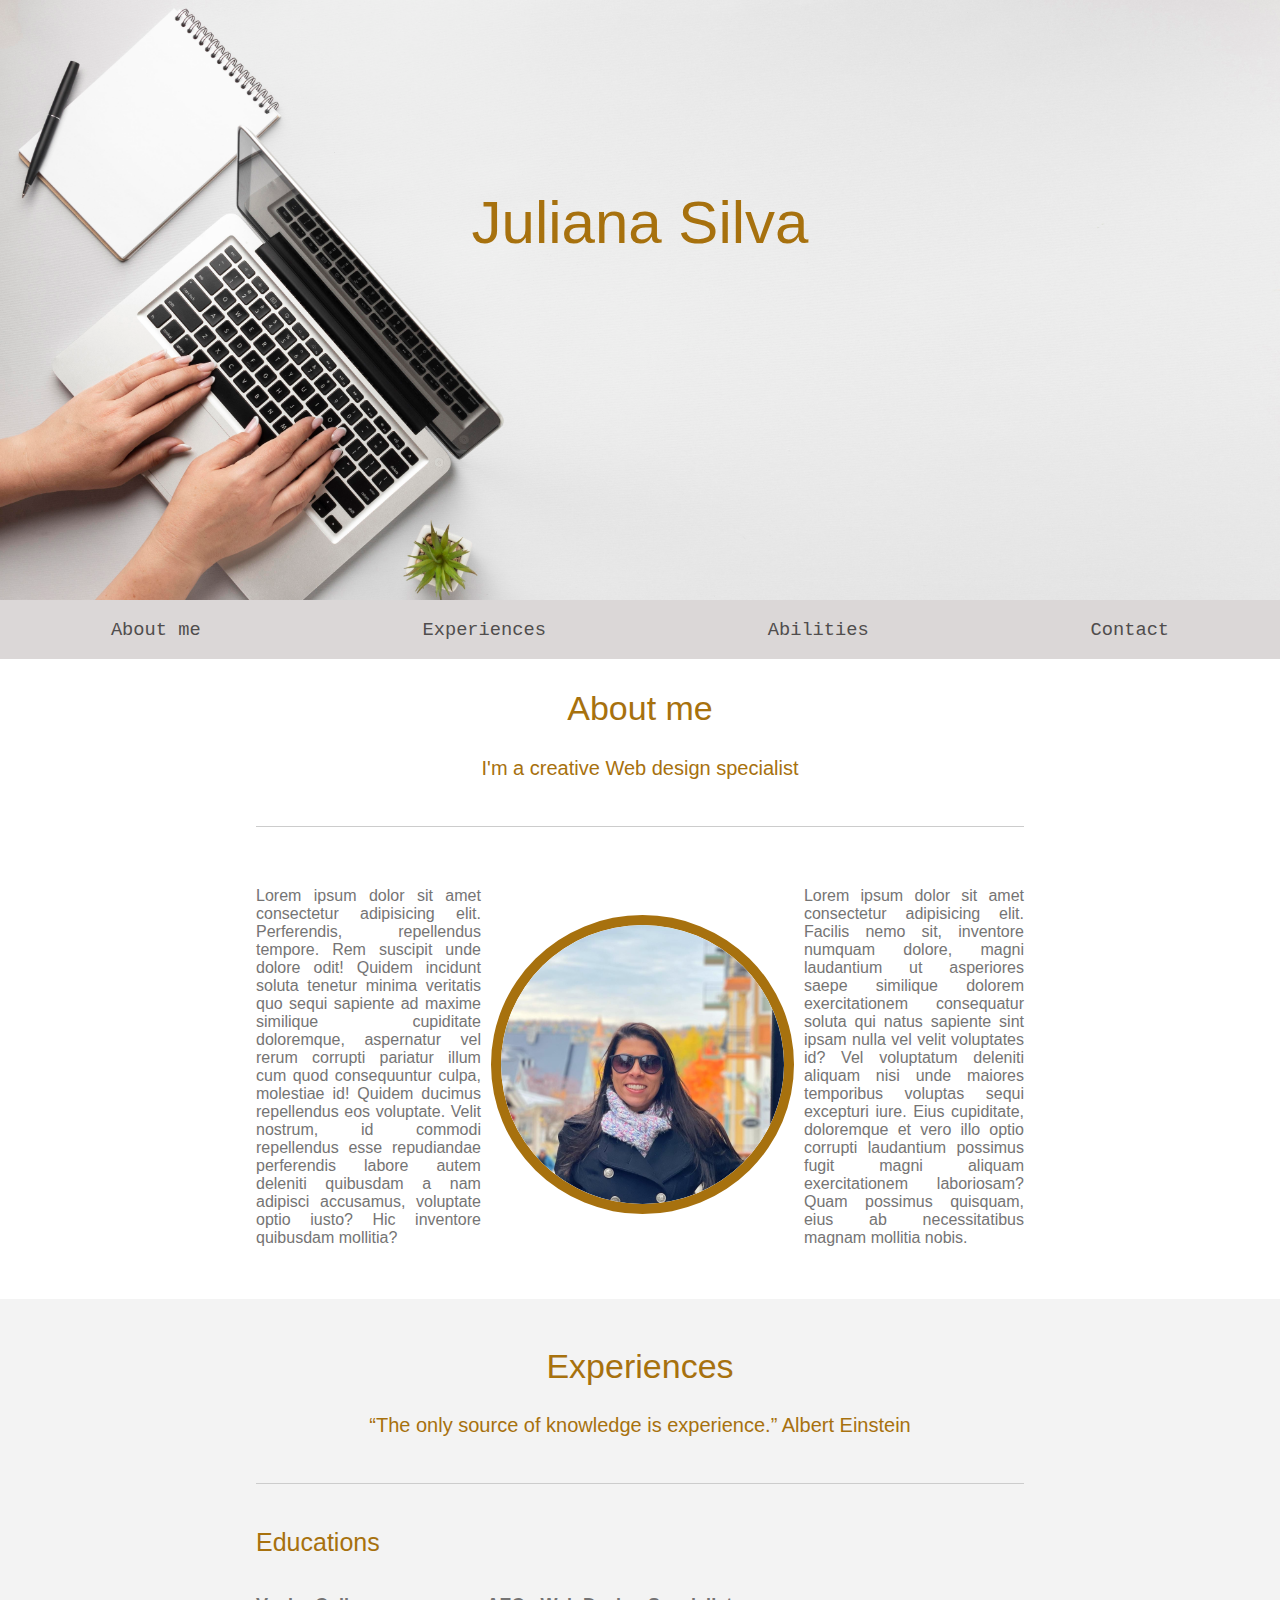
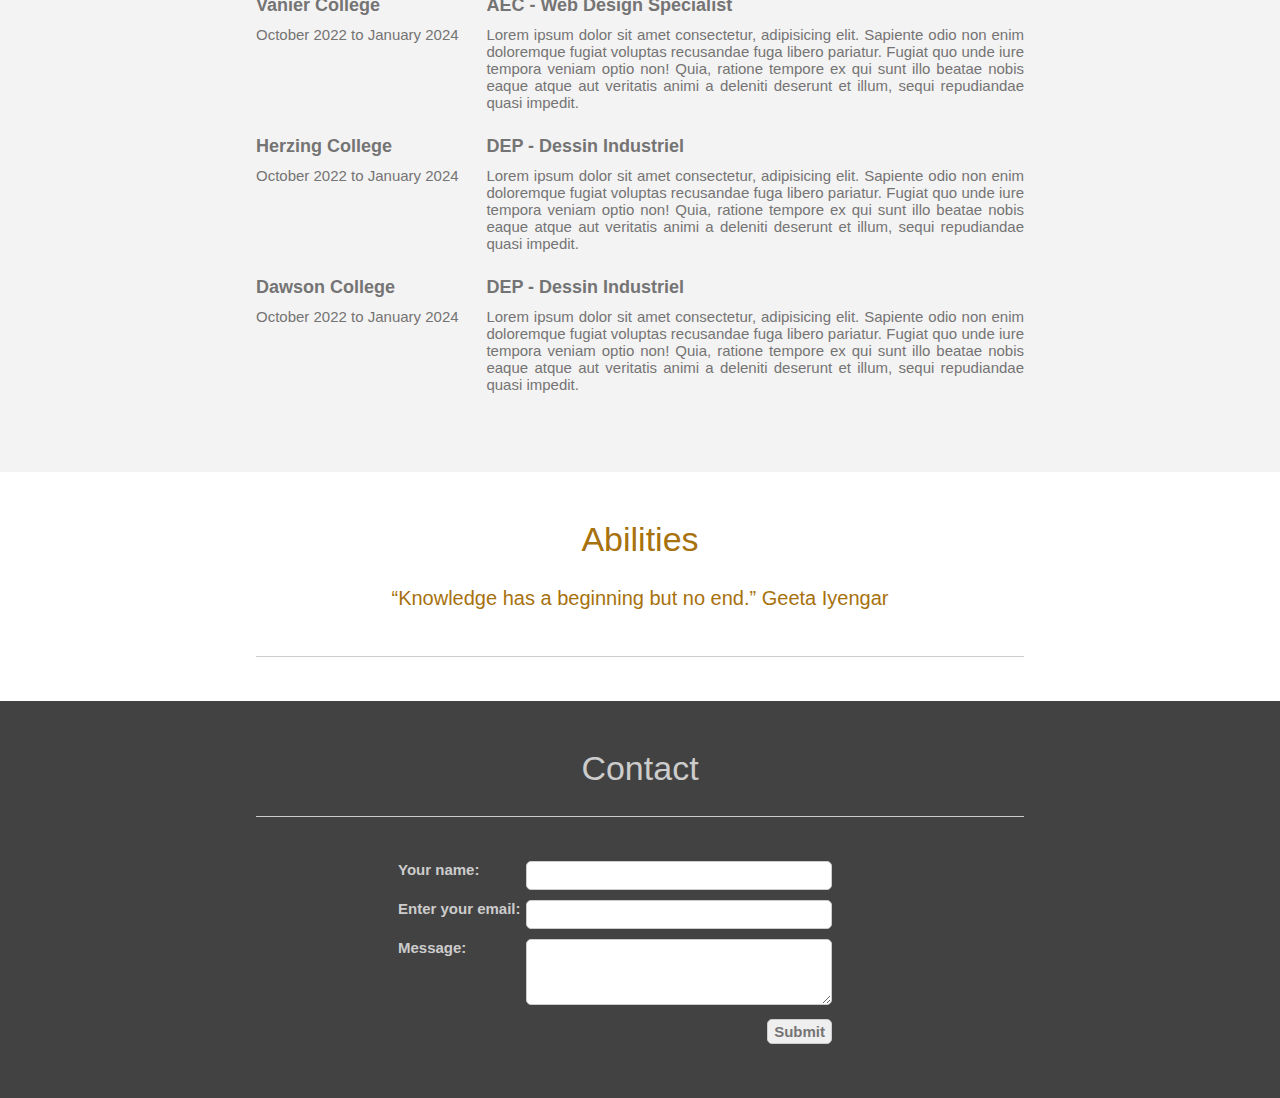
<file: index.html>
<!DOCTYPE html>
<html lang="en">

<head>
    <meta charset="UTF-8" />
    <meta http-equiv="X-UA-Compatible" content="IE=edge" />
    <meta name="viewport" content="width=device-width, initial-scale=1.0" />
    <title>Juliana Silva</title>
    <link rel="shortcut icon" href="./img/icons8-j-100.png" />
    <!-- img in the title bar-->
    <link rel="stylesheet" href="./css/style_p.css" />
</head>

<body style="margin: 0">
    <div class="container_top">
        <div class="container_top_right">
            <p>Juliana Silva</p>
            <!-- We can use h1 until h6, size of the lettres changes-->
        </div>
    </div>
    <div>
        <div class="container_menu">
            <a href="#about_me">
                <h3>About me</h3>
            </a>
            <a href="#experiences">
                <h3>Experiences</h3>
            </a>
            <a href="#abilities">
                <h3>Abilities</h3>
            </a>
            <a href="#contact">
                <h3>Contact</h3>
            </a>
        </div>
    </div>
    <div class="title">
        <a id="about_me">
            <h2>About me</h2>
        </a>
        <p>I'm a creative Web design specialist</p>
        <br />
    </div>
    <hr />
    <br />
    <br />
    <div class="text_aboutme">
        <p>
            Lorem ipsum dolor sit amet consectetur adipisicing elit.
            Perferendis, repellendus tempore. Rem suscipit unde dolore odit!
            Quidem incidunt soluta tenetur minima veritatis quo sequi
            sapiente ad maxime similique cupiditate doloremque, aspernatur
            vel rerum corrupti pariatur illum cum quod consequuntur culpa,
            molestiae id! Quidem ducimus repellendus eos voluptate. Velit
            nostrum, id commodi repellendus esse repudiandae perferendis
            labore autem deleniti quibusdam a nam adipisci accusamus,
            voluptate optio iusto? Hic inventore quibusdam mollitia?
        </p>
        <div class="img_center">
            <img src="./img/photo_juliana2.png" alt="juliana photo" />
        </div>
        <div>
            <p>
                Lorem ipsum dolor sit amet consectetur adipisicing elit.
                Facilis nemo sit, inventore numquam dolore, magni laudantium
                ut asperiores saepe similique dolorem exercitationem
                consequatur soluta qui natus sapiente sint ipsam nulla vel
                velit voluptates id? Vel voluptatum deleniti aliquam nisi
                unde maiores temporibus voluptas sequi excepturi iure. Eius
                cupiditate, doloremque et vero illo optio corrupti
                laudantium possimus fugit magni aliquam exercitationem
                laboriosam? Quam possimus quisquam, eius ab necessitatibus
                magnam mollitia nobis.
            </p>
        </div>
    </div>
    <br />
    <br />
    <div class="title" style="background-color: rgb(243, 243, 243)">
        <br />
        <a id="experiences">
            <h2>Experiences</h2>
        </a>
        <p>“The only source of knowledge is experience.” Albert Einstein</p>
        <br />
        <hr />
        <br />
        <br />
        <div class="container_exp">
            <div>
                <div style="
                            font-family: Open Sans, sans-serif;
                            color: rgb(167, 113, 14);
                            font-size: 25px;
                        ">
                    Educations
                </div>
                <div></div>
            </div>
            <br />
            <div class="container_exp_title">
                <div>
                    <b>Vanier College</b>
                    <br />
                    <p>October 2022 to January 2024</p>
                </div>
                <div>
                    <b>AEC - Web Design Specialist</b>
                    <p>
                        Lorem ipsum dolor sit amet consectetur, adipisicing
                        elit. Sapiente odio non enim doloremque fugiat
                        voluptas recusandae fuga libero pariatur. Fugiat quo
                        unde iure tempora veniam optio non! Quia, ratione
                        tempore ex qui sunt illo beatae nobis eaque atque
                        aut veritatis animi a deleniti deserunt et illum,
                        sequi repudiandae quasi impedit.
                    </p>
                </div>
            </div>
            <div>
                <div>
                    <b>Herzing College</b>
                    <br />
                    <p>October 2022 to January 2024</p>
                </div>
                <div>
                    <b>DEP - Dessin Industriel</b>
                    <p>
                        Lorem ipsum dolor sit amet consectetur, adipisicing
                        elit. Sapiente odio non enim doloremque fugiat
                        voluptas recusandae fuga libero pariatur. Fugiat quo
                        unde iure tempora veniam optio non! Quia, ratione
                        tempore ex qui sunt illo beatae nobis eaque atque
                        aut veritatis animi a deleniti deserunt et illum,
                        sequi repudiandae quasi impedit.
                    </p>
                </div>
            </div>
            <div>
                <div>
                    <b>Dawson College</b>
                    <br />
                    <p>October 2022 to January 2024</p>
                </div>
                <div>
                    <b>DEP - Dessin Industriel</b>
                    <p>
                        Lorem ipsum dolor sit amet consectetur, adipisicing
                        elit. Sapiente odio non enim doloremque fugiat
                        voluptas recusandae fuga libero pariatur. Fugiat quo
                        unde iure tempora veniam optio non! Quia, ratione
                        tempore ex qui sunt illo beatae nobis eaque atque
                        aut veritatis animi a deleniti deserunt et illum,
                        sequi repudiandae quasi impedit.
                    </p>
                </div>
            </div>
            <br />
            <br />
            <br />
        </div>
    </div>
    <div class="title">
        <br />
        <a id="abilities">
            <h2>Abilities</h2>
        </a>
        <p>“Knowledge has a beginning but no end.” Geeta Iyengar</p>
        <br />
        <hr />
        <br />
        <br />
    </div>
    <div class="title" style="background-color: #434242">
        <br />
        <a id="contact">
            <h2 style="color: #ccc;">Contact</h2>
        </a>
        <hr />
        <br>
        <br>
        <form action="mailto:emaildaju@gmail.com" method="post" enctype="text/plain">
            <div class="container_form">
                <div>
                    <div>
                        <label for="name">Your name:</label>
                    </div>
                    <div>
                        <input type="text" id="name" name="name" />
                    </div>
                </div>
                <div>
                    <div>
                        <label for="email">Enter your email:</label>
                    </div>
                    <div>
                        <input type="email" id="email" name="email">
                    </div>
                </div>
                <div>
                    <div>
                        <label for="message">Message:</label>
                    </div>
                    <div>
                        <textarea id="message" name="message"></textarea>
                    </div>
                </div>
                <div>
                    <div>
                    </div>
                    <div>
                        <input type="submit" value="Submit" />

                    </div>
                </div>
            </div>
        </form>
        <br />
        <br />
        <br />
    </div>
</body>

</html>
</file>
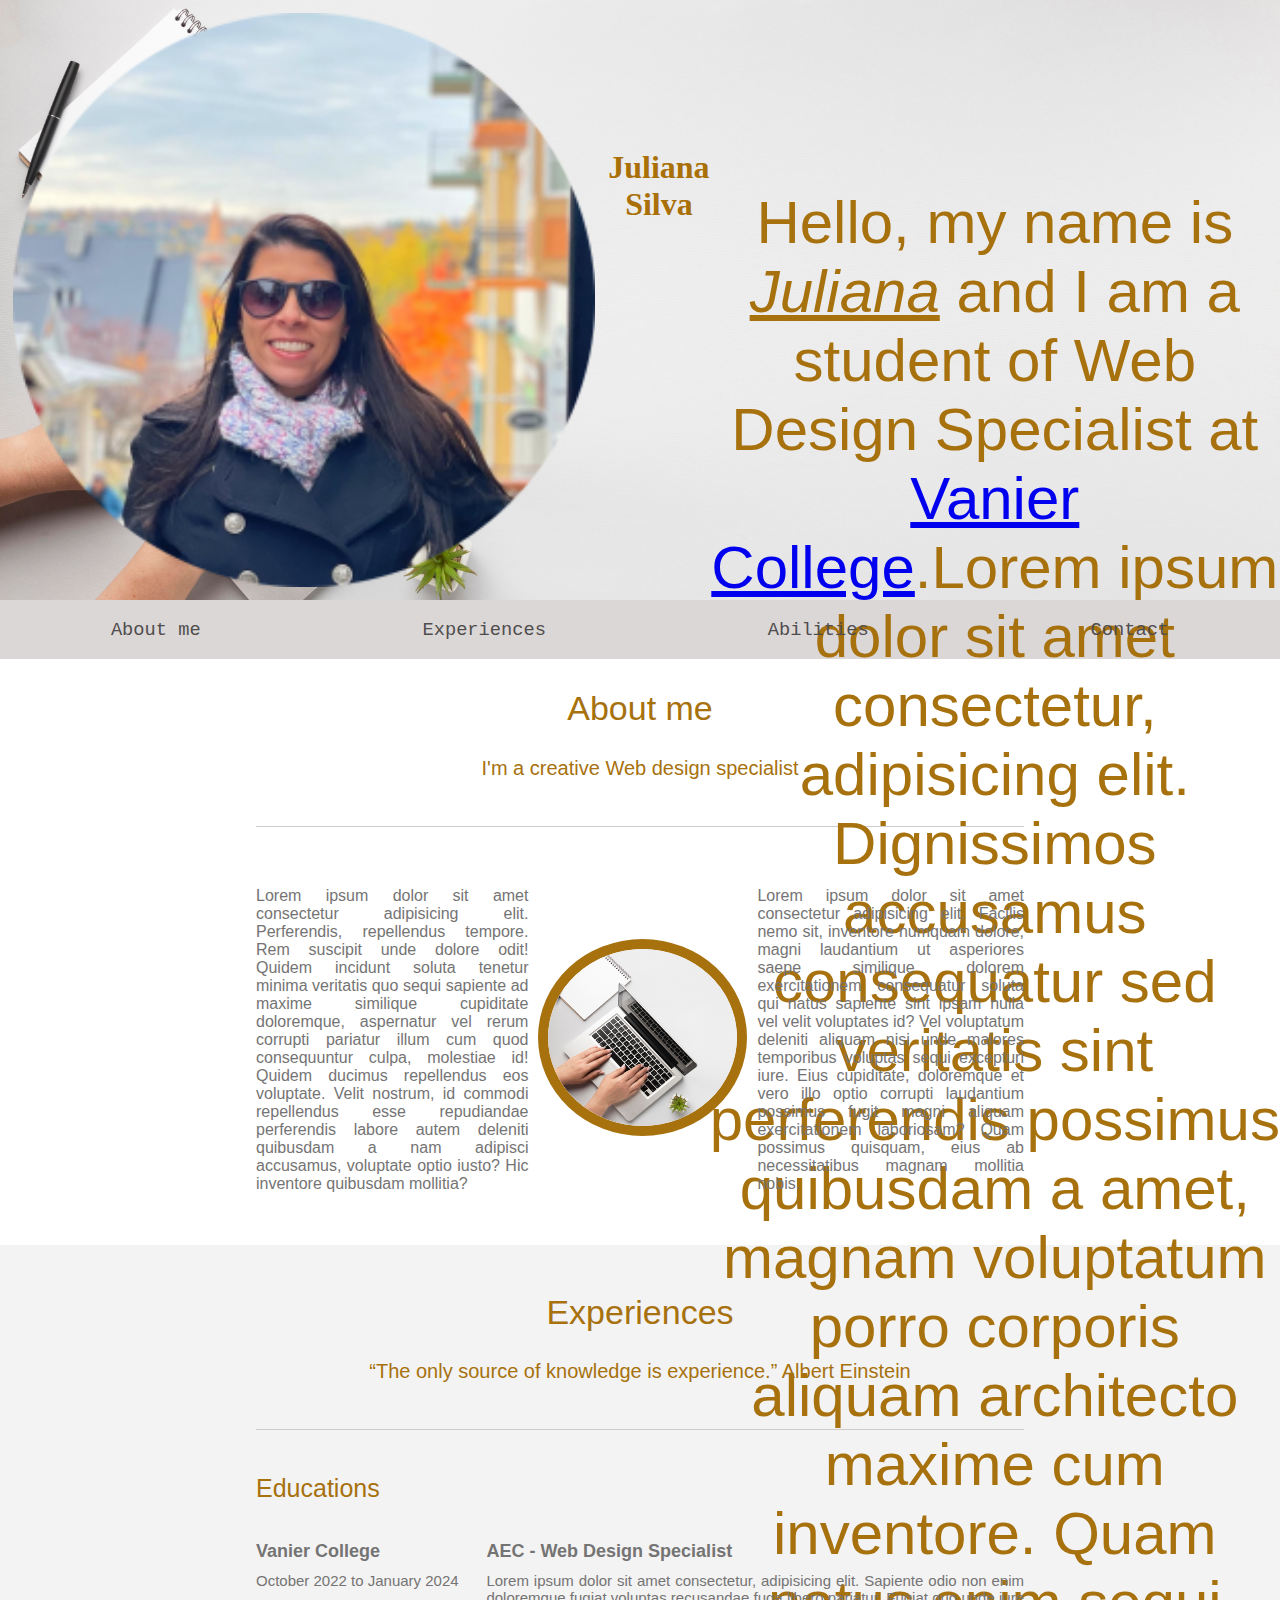
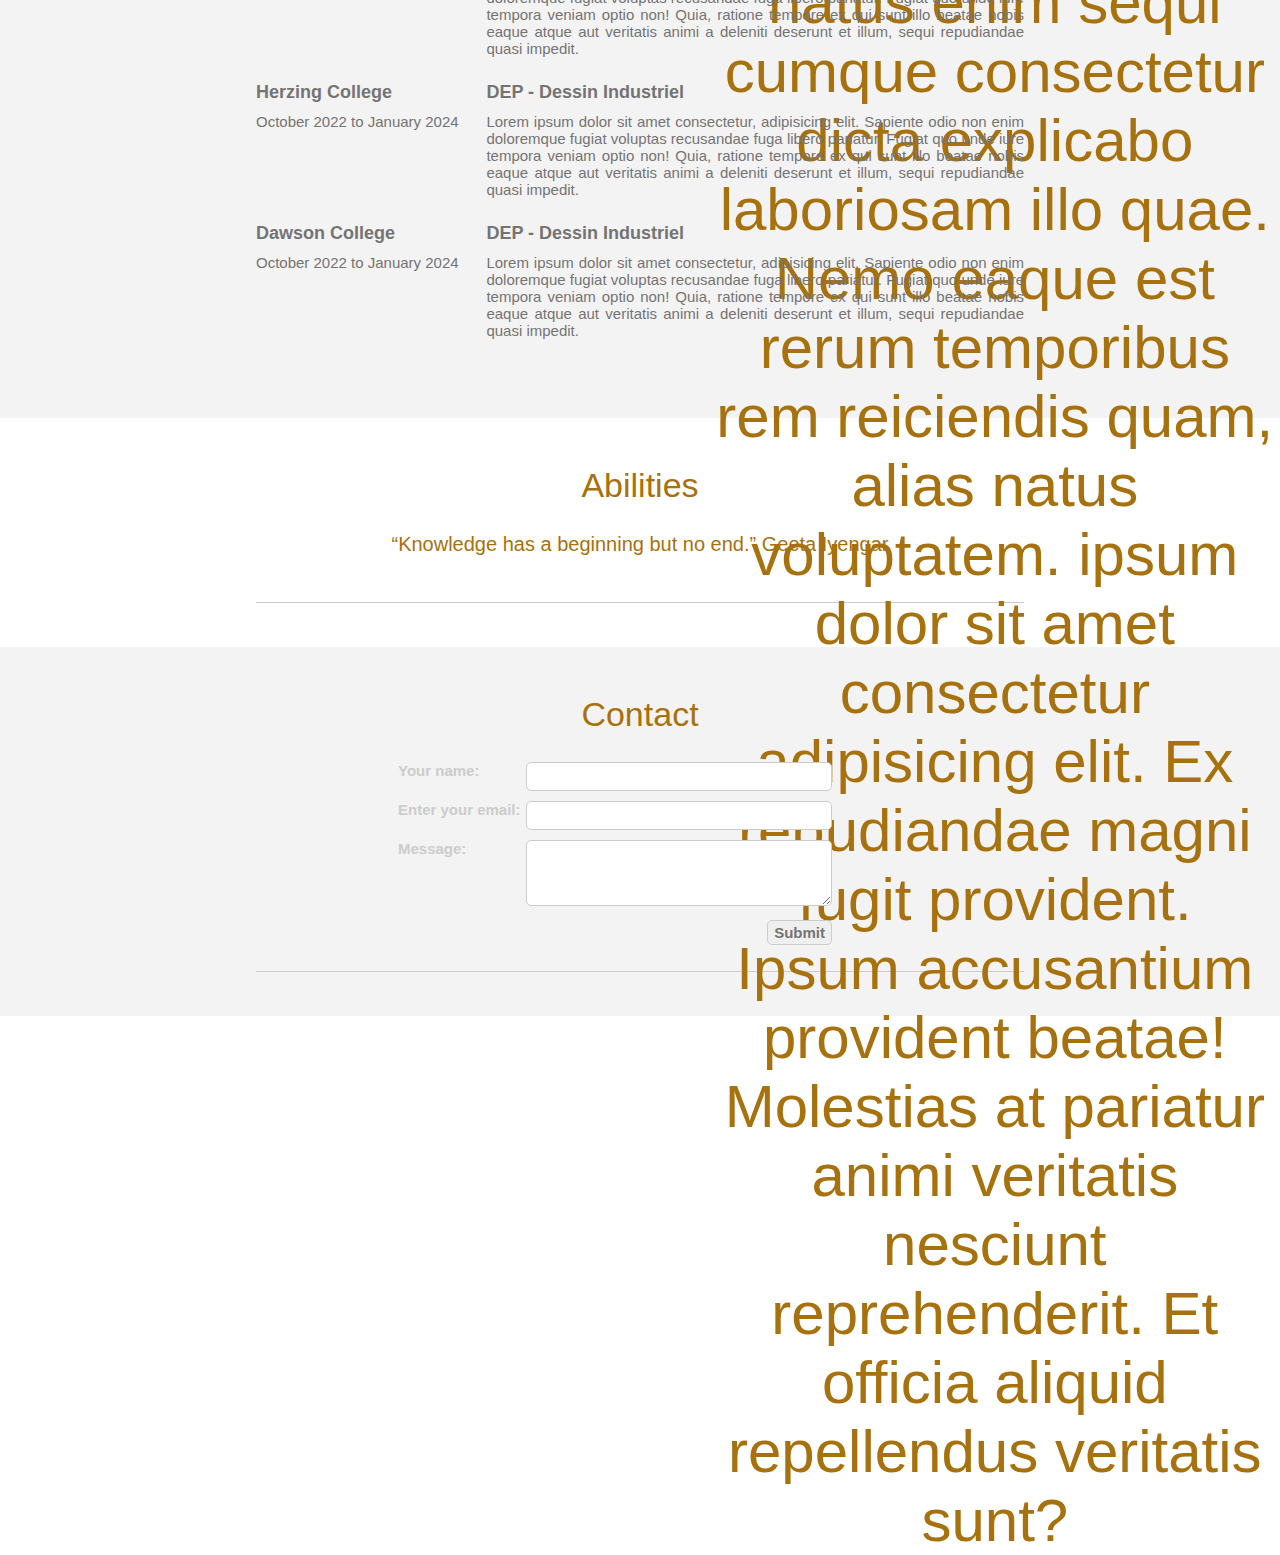
<file: index2.html>
<!DOCTYPE html>
<html lang="en">

<head>
    <meta charset="UTF-8" />
    <meta http-equiv="X-UA-Compatible" content="IE=edge" />
    <meta name="viewport" content="width=device-width, initial-scale=1.0" />
    <title>Juliana Silva</title>
    <link rel="shortcut icon" href="./img/icons8-j-100.png" />
    <!-- img in the title bar-->
    <link rel="stylesheet" href="./css/style_p.css" />
</head>

<body style="margin: 0">
    <div class="container_top">
        <img src="./img/photo_juliana1.png" alt="juliana photo" />
        <div class="container_top_right">
            <h1 style="color: rgb(168, 112, 7)">Juliana Silva</h1>
            <!-- We can use h1 until h6, size of the lettres changes-->
            <p>
                Hello, my name is <i><u>Juliana</u></i> and I am a student
                of Web Design Specialist at
                <b><a href="https://www.vaniercollege.qc.ca/">Vanier College</a></b>.Lorem ipsum dolor sit amet
                consectetur, adipisicing elit.
                Dignissimos accusamus consequatur sed veritatis sint
                perferendis possimus quibusdam a amet, magnam voluptatum
                porro corporis aliquam architecto maxime cum inventore. Quam
                natus enim sequi cumque consectetur dicta explicabo
                laboriosam illo quae. Nemo eaque est rerum temporibus rem
                reiciendis quam, alias natus voluptatem. ipsum dolor sit
                amet consectetur adipisicing elit. Ex repudiandae magni
                fugit provident. Ipsum accusantium provident beatae!
                Molestias at pariatur animi veritatis nesciunt
                reprehenderit. Et officia aliquid repellendus veritatis
                sunt?
            </p>
        </div>
    </div>
    <div>
        <div class="container_menu">
            <a href="#about_me">
                <h3>About me</h3>
            </a>
            <a href="#experiences">
                <h3>Experiences</h3>
            </a>
            <a href="#abilities">
                <h3>Abilities</h3>
            </a>
            <a href="#contact">
                <h3>Contact</h3>
            </a>
        </div>
    </div>
    <div class="title">
        <a id="about_me">
            <h2>About me</h2>
        </a>
        <p>I'm a creative Web design specialist</p>
        <br />
    </div>
    <hr />
    <br />
    <br />
    <div class="text_aboutme">
        <p>
            Lorem ipsum dolor sit amet consectetur adipisicing elit.
            Perferendis, repellendus tempore. Rem suscipit unde dolore odit!
            Quidem incidunt soluta tenetur minima veritatis quo sequi
            sapiente ad maxime similique cupiditate doloremque, aspernatur
            vel rerum corrupti pariatur illum cum quod consequuntur culpa,
            molestiae id! Quidem ducimus repellendus eos voluptate. Velit
            nostrum, id commodi repellendus esse repudiandae perferendis
            labore autem deleniti quibusdam a nam adipisci accusamus,
            voluptate optio iusto? Hic inventore quibusdam mollitia?
        </p>
        <div class="img_center">
            <img src="./img/laptop2.png" alt="juliana photo" />
        </div>
        <div>
            <p>
                Lorem ipsum dolor sit amet consectetur adipisicing elit.
                Facilis nemo sit, inventore numquam dolore, magni laudantium
                ut asperiores saepe similique dolorem exercitationem
                consequatur soluta qui natus sapiente sint ipsam nulla vel
                velit voluptates id? Vel voluptatum deleniti aliquam nisi
                unde maiores temporibus voluptas sequi excepturi iure. Eius
                cupiditate, doloremque et vero illo optio corrupti
                laudantium possimus fugit magni aliquam exercitationem
                laboriosam? Quam possimus quisquam, eius ab necessitatibus
                magnam mollitia nobis.
            </p>
        </div>
    </div>
    <br />
    <br />
    <div class="title" style="background-color: rgb(243, 243, 243)">
        <br />
        <a id="experiences">
            <h2>Experiences</h2>
        </a>
        <p>“The only source of knowledge is experience.” Albert Einstein</p>
        <br />
        <hr />
        <br />
        <br />
        <div class="container_exp">
            <div>
                <div style="
                            font-family: Open Sans, sans-serif;
                            color: rgb(167, 113, 14);
                            font-size: 25px;
                        ">
                    Educations
                </div>
                <div></div>
            </div>
            <br />
            <div class="container_exp_title">
                <div>
                    <b>Vanier College</b>
                    <br />
                    <p>October 2022 to January 2024</p>
                </div>
                <div>
                    <b>AEC - Web Design Specialist</b>
                    <p>
                        Lorem ipsum dolor sit amet consectetur, adipisicing
                        elit. Sapiente odio non enim doloremque fugiat
                        voluptas recusandae fuga libero pariatur. Fugiat quo
                        unde iure tempora veniam optio non! Quia, ratione
                        tempore ex qui sunt illo beatae nobis eaque atque
                        aut veritatis animi a deleniti deserunt et illum,
                        sequi repudiandae quasi impedit.
                    </p>
                </div>
            </div>
            <div>
                <div>
                    <b>Herzing College</b>
                    <br />
                    <p>October 2022 to January 2024</p>
                </div>
                <div>
                    <b>DEP - Dessin Industriel</b>
                    <p>
                        Lorem ipsum dolor sit amet consectetur, adipisicing
                        elit. Sapiente odio non enim doloremque fugiat
                        voluptas recusandae fuga libero pariatur. Fugiat quo
                        unde iure tempora veniam optio non! Quia, ratione
                        tempore ex qui sunt illo beatae nobis eaque atque
                        aut veritatis animi a deleniti deserunt et illum,
                        sequi repudiandae quasi impedit.
                    </p>
                </div>
            </div>
            <div>
                <div>
                    <b>Dawson College</b>
                    <br />
                    <p>October 2022 to January 2024</p>
                </div>
                <div>
                    <b>DEP - Dessin Industriel</b>
                    <p>
                        Lorem ipsum dolor sit amet consectetur, adipisicing
                        elit. Sapiente odio non enim doloremque fugiat
                        voluptas recusandae fuga libero pariatur. Fugiat quo
                        unde iure tempora veniam optio non! Quia, ratione
                        tempore ex qui sunt illo beatae nobis eaque atque
                        aut veritatis animi a deleniti deserunt et illum,
                        sequi repudiandae quasi impedit.
                    </p>
                </div>
            </div>
            <br />
            <br />
            <br />
        </div>
    </div>
    <div class="title">
        <br />
        <a id="abilities">
            <h2>Abilities</h2>
        </a>
        <p>“Knowledge has a beginning but no end.” Geeta Iyengar</p>
        <br />
        <hr />
        <br />
        <br />
    </div>
    <div class="title" style="background-color: rgb(243, 243, 243)">
        <br />
        <a id="contact">
            <h2>Contact</h2>
        </a>
        <form>
            <div class="container_form">
                <div>
                    <div>
                        <label for="name">Your name:</label>
                    </div>
                    <div>
                        <input type="text" id="name" />
                    </div>
                </div>
                <div>
                    <div>
                        <label for="email">Enter your email:</label>
                    </div>
                    <div>
                        <input type="email" id="email" name="email">
                    </div>
                </div>
                <div>
                    <div>
                        <label for="message">Message:</label>
                    </div>
                    <div>
                        <textarea id="message"></textarea>
                    </div>
                </div>

                <div>
                    <div>
                    </div>
                    <div>
                        <input type="submit" value="Submit" />

                    </div>
                </div>
            </div>
        </form>
        <br />
        <hr />
        <br />
        <br />
    </div>
</body>

</html>
</file>
<file: css/style_p.css>
.container_top {
    display: flex;
    background-image: url(../img/background_top2.jpg);
    background-size: 100%;
    /* border: 1px solid red; */
    height: 600px;
    margin-left: auto;
    margin-right: auto;
}

.container_top_right {
    margin: 10%;
    text-align: center;
    /* border: 1px solid red; */
    display: flex;
    justify-content: center;
    width: 60%;
    margin-left: auto;
    margin-right: auto;
}

.container_top_right p {
    font-family: "Open Sans", sans-serif;
    color: rgb(167, 113, 14);
    font-size: 60px;
    font-weight: lighter;
}

.container_menu {
    display: flex;
    background-color: rgb(219, 215, 215);
    flex-direction: row;
    justify-content: center;
    align-items: center;
    justify-content: space-around;
}

.container_menu a {
    text-decoration: none;
}

p {
    font-family: "Lucida Sans", "Lucida Sans Regular", "Lucida Grande",
        "Lucida Sans Unicode", Geneva, Verdana, sans-serif;
    font-size: small;
}

.container_top img {
    margin: 0.5%;
    padding: 0.5%;
}


h3 {
    font-family: "Lucida Console", "Courier New", monospace;
    color: rgb(80, 77, 77);
    font-weight: normal;
}

.title h2 {
    font-family: "Open Sans", sans-serif;
    color: rgb(167, 113, 14);
    text-align: center;
    font-size: 34px;
    font-weight: 300;
    margin-top: 30px;
    padding: 0;
}

.title p {
    font-family: "Open Sans", sans-serif;
    color: rgb(167, 113, 14);
    text-align: center;
    font-size: 20px;
    font-weight: 300;
    margin-top: 10px;
    padding: 0;
}

hr {
    /* line-height: 0 solid red; */
    width: 60%;
    height: 1px;
    background-color: #ccc;
    border: none;
}

.text_aboutme p {
    text-align: justify;
    color: rgb(117, 116, 116);
    font-size: medium;
    /* max-width: 30%; */
}

.img_center img {
    border: 10px;
    border-color: rgb(167, 113, 14);
    border-style: solid;
    border-radius: 100%;
}

.text_aboutme {
    display: flex;
    /* border: 1px solid red; */
    flex-direction: row;
    justify-content: center;
    align-items: center;
    gap: 10px;
    width: 60%;
    margin-left: auto;
    margin-right: auto;
    justify-content: space-between;
}

.container_exp {
    background-color: rgb(243, 243, 243);
    display: flex;
    /* border: 1px solid red; */
    flex-direction: column;
    /* justify-content: center; */
    /* align-items: flex-start; */
    gap: 10px;
    /* Space between div */
    width: 60%;
    margin-left: auto;
    margin-right: auto;
    justify-content: space-between;
}

.container_exp h3 {
    font-style: normal;
    color: rgb(167, 113, 14);
}

.container_exp>div {
    /* border: 1px solid blue; */
    display: flex;
    flex-direction: row;
    justify-content: space-between;
    width: 100%;
}

.container_exp>div>div:nth-child(2) {
    /* border: 1px solid red; */
    width: 70%;
}

.container_exp_title {
    font-family: Open Sans, sans-serif;
    color: rgb(117, 116, 116);
    font-size: 18px;
}

.container_exp p {
    font-family: Open Sans, sans-serif;
    color: rgb(117, 116, 116);
    font-size: 15px;
    text-align: justify;
}

.container_exp b {
    font-family: Open Sans, sans-serif;
    color: rgb(117, 116, 116);
    font-size: 18px;
    text-align: justify;
}

.container_form {
    display: flex;
    width: 50%;
    /* border: 1px solid red; */
    margin-left: auto;
    margin-right: auto;
    justify-content: center;
    flex-direction: column;
    align-items: flex-start;
    gap: 10px;
}

.container_form>div {
    /* border: 1px solid blue; */
    display: flex;
    flex-direction: row;
    justify-content: flex-start;
    width: 80%;
}

.container_form>div>div:nth-child(1) {
    width: 25%;
    /* border: 1px solid red; */
    margin-left: auto;
}

.container_form input[type="text"] {
    font-family: Open Sans, sans-serif;
    font-size: 15px;
    border: 1px solid #ccc;
    border-radius: 5px;
    min-height: 25px;
    width: 300px;
}

.container_form input[type="Submit"] {
    font-family: Open Sans, sans-serif;
    font-size: 15px;
    font-weight: bold;
    color: rgb(117, 116, 116);
    border: 1px solid #ccc;
    border-radius: 5px;
    min-height: 25px;
}

.container_form input[type="email"] {
    font-family: Open Sans, sans-serif;
    font-size: 15px;
    border: 1px solid #ccc;
    border-radius: 5px;
    min-height: 25px;
    width: 300px;
}

.container_form label {
    font-family: Open Sans, sans-serif;
    font-size: 15px;
    font-weight: bold;
    color: #ccc;

}

.container_form textarea {
    font-family: Open Sans, sans-serif;
    font-size: 15px;
    border: 1px solid #ccc;
    border-radius: 5px;
    min-height: 60px;
    width: 300px;
}
</file>
